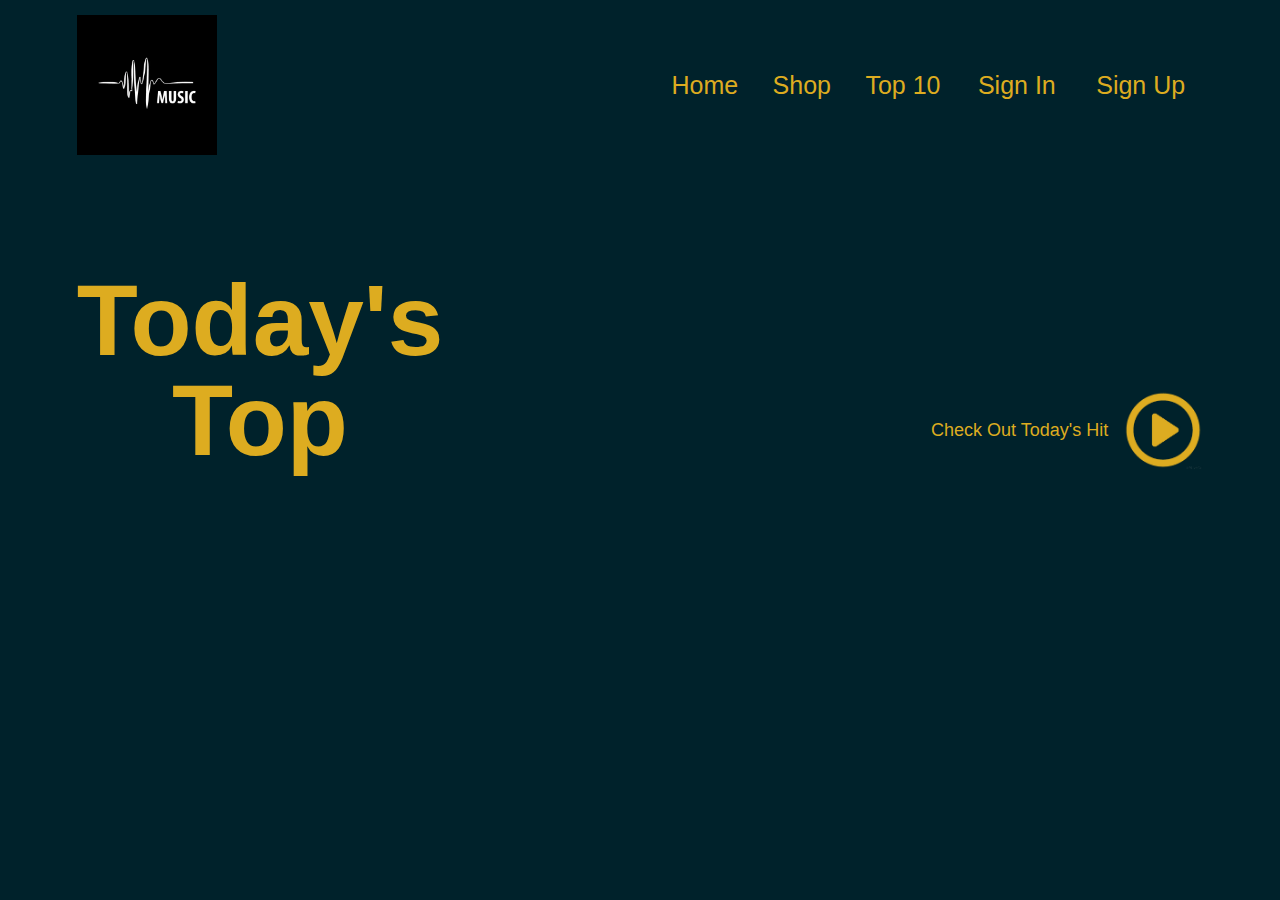
<file: index.html>
<htmL>
    <head>
        <title>Buy Listen Sing- BLS</title>
        <link rel="stylesheet" href="style.css">
    </head>
    <body style="background-color:	#00222b">
        <div class="container">
        <div class="nav">
            <div class="navbar">
                <img src="logo.webp" class="logo">
                <ul>
                    <li><a href="index.html">Home</a></li>
                    <li><a href="shop.html">Shop</a></li>
                    <li><a href="top10.html">Top 10</a></li>
                    <button class="guzior" onclick="document.getElementById('id01').style.display='block'" style="width:auto;">Sign In</button>
                    <button class="guzior" onclick="document.getElementById('id02').style.display='block'" style="width:auto;">Sign Up</button>
                </ul>
            </div>
            <div id="id02" class="modal1">
                <span onclick="document.getElementById('id02').style.display='none'" class="close1" title="Close Modal">&times;</span>
                <form class="modal1-content" action="/action_page.php">
                  <div class="container1">
                    <h1>Sign Up</h1>
                    <p>Please fill in this form to create an account.</p>
                    <hr>
                    <label for="email"><b>Email</b></label>
                    <input type="text" placeholder="Enter Email" name="email" required>
              
                    <label for="psw"><b>Password</b></label>
                    <input type="password" placeholder="Enter Password" name="psw" required>
              
                    <label for="psw-repeat"><b>Repeat Password</b></label>
                    <input type="password" placeholder="Repeat Password" name="psw-repeat" required>
                    
                    <label>
                      <input type="checkbox" checked="checked" name="remember" style="margin-bottom:15px"> Remember me
                    </label>
              
                    <p>By creating an account you agree to our <a href="#" style="color:dodgerblue">Terms & Privacy</a>.</p>
              
                    <div class="clearfix1">
                      <button type="button" onclick="document.getElementById('id01').style.display='none'" class="cancelbtn1">Cancel</button>
                      <button type="submit" class="signupbtn1">Sign Up</button>
                    </div>
                  </div>
                </form>
              </div>
              
              <script>
              var modal1 = document.getElementById('id01');
              
              window.onclick = function(event) {
                if (event.target == modal1) {
                  modal1.style.display = "none";
                }
              }
              </script>

              
            <div id="id01" class="modal">
              <form class="modal-content animate" action="/action_page.php" method="post">
                <div class="imgcontainer">
                  <span onclick="document.getElementById('id01').style.display='none'" class="close" title="Close Modal">&times;</span>
                </div>
                <div class="container2">
                  <label for="uname"><b>Username</b></label>
                  <input type="text" placeholder="Enter Username" name="uname" required>
            
                  <label for="psw"><b>Password</b></label>
                  <input type="password" placeholder="Enter Password" name="psw" required>
                    
                  <button class="loginButton" type="submit">Login</button>
                  <label>
                    <input type="checkbox" checked="checked" name="remember"> Remember me
                  </label>
                </div>
            
                <div class="container2" style="background-color:#f1f1f1">
                  <button class="loginButton" type="button" onclick="document.getElementById('id01').style.display='none'" class="cancelbtn">Cancel</button>
                  <span class="psw">Forgot <a href="#">password?</a></span>
                </div>
              </form>
            </div>
            <script>
            var modal = document.getElementById('id01');
            window.onclick = function(event) {
                if (event.target == modal) {
                    modal.style.display = "none";
                }
            }
            </script>
        <div class="content">
            <div class="left-col">
            <h1>Today's<br> Top</h1>
        </div>
            <div class="right-col">
                <P>Check Out Today's Hit</P>
                <img src="play.jpg" id="icon">
            </div>
        </div>
    </div>
    </div>
    <audio id="TopSong">
        <source src="song.mp3" type="audio/mp3">
    </audio>
    <script>
        var TopSong = document.getElementById("TopSong");
        var icon = document.getElementById("icon");
        icon.onclick = function(){
            if(TopSong.paused){
                TopSong.play();
                icon.src = "pause.png";
            }else{
                TopSong.pause();
                icon.src = "play.jpg";
            }
        }
    </script>
</body>
</htmL>
</file>
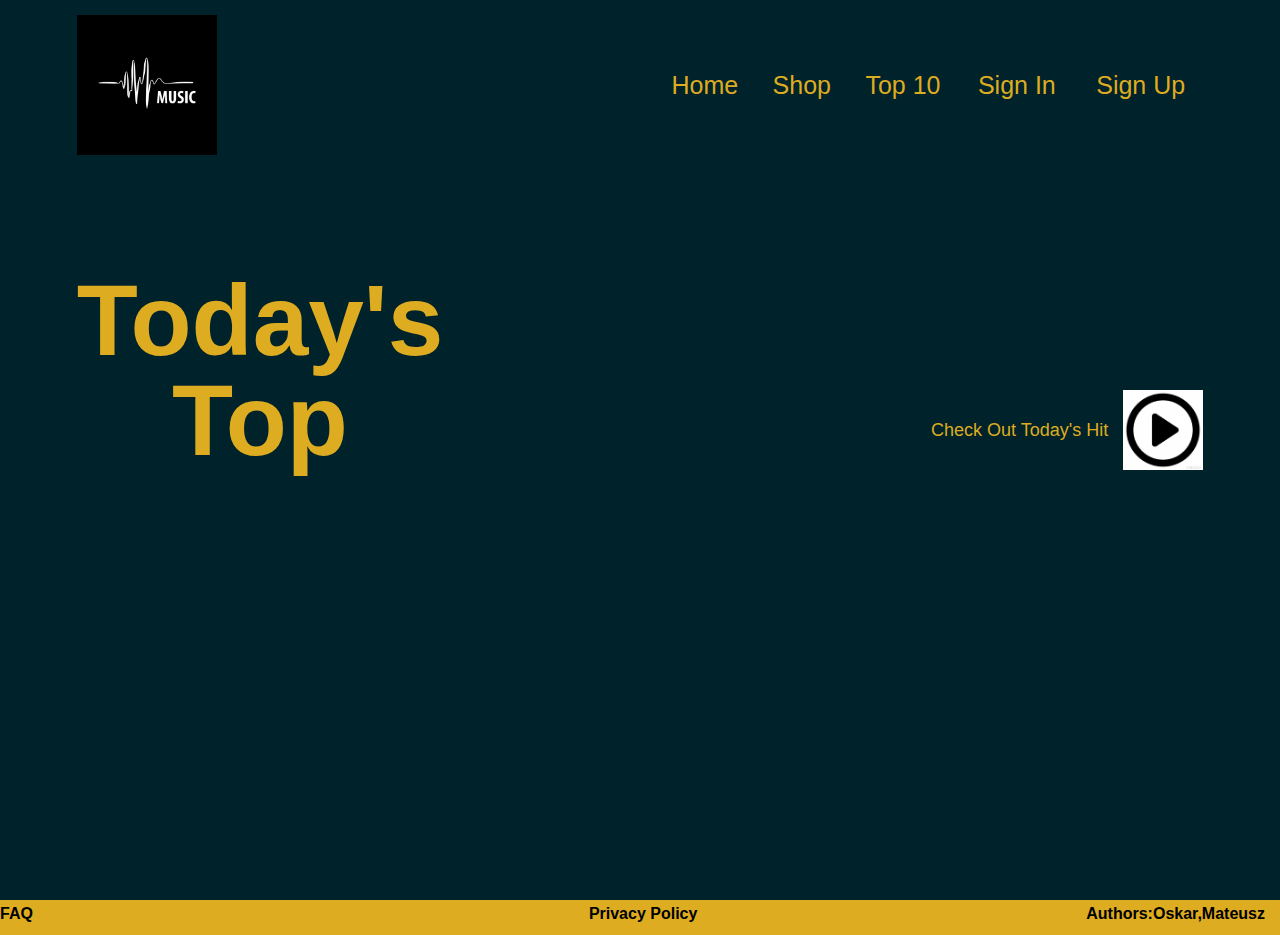
<file: projekt_koniec/index.html>
<htmL>
    <head>
        <title>Buy Listen Sing- BLS</title>
        <link rel="stylesheet" href="style.css">
    </head>
    <body style="background-color:	#00222b">
        <div class="container">
        <div class="nav">
            <div class="navbar">
                <img src="logo.webp" class="logo">
                <ul>
                    <li><a href="index.html">Home</a></li>
                    <li><a href="shop.html">Shop</a></li>
                    <li><a href="top10.html">Top 10</a></li>
                    <button class="guzior" onclick="document.getElementById('id01').style.display='block'" style="width:auto;">Sign In</button>
                    <button class="guzior" onclick="document.getElementById('id02').style.display='block'" style="width:auto;">Sign Up</button>
                </ul>
            </div>
            <div id="id02" class="modal1">
                <span onclick="document.getElementById('id02').style.display='none'" class="close1" title="Close Modal">&times;</span>
                <form class="modal1-content" action="/action_page.php">
                  <div class="container1">
                    <h1>Sign Up</h1>
                    <p>Please fill in this form to create an account.</p>
                    <hr>
                    <label for="email"><b>Email</b></label>
                    <input type="text" placeholder="Enter Email" name="email" required>
              
                    <label for="psw"><b>Password</b></label>
                    <input type="password" placeholder="Enter Password" name="psw" required>
              
                    <label for="psw-repeat"><b>Repeat Password</b></label>
                    <input type="password" placeholder="Repeat Password" name="psw-repeat" required>
                    
                    <label>
                      <input type="checkbox" checked="checked" name="remember" style="margin-bottom:15px"> Remember me
                    </label>
              
                    <p>By creating an account you agree to our <a href="#" style="color:dodgerblue">Terms & Privacy</a>.</p>
              
                    <div class="clearfix1">
                      <button type="button" onclick="document.getElementById('id01').style.display='none'" class="cancelbtn1">Cancel</button>
                      <button type="submit" class="signupbtn1">Sign Up</button>
                    </div>
                  </div>
                </form>
              </div>
              
              <script>
              var modal1 = document.getElementById('id01');
              
              window.onclick = function(event) {
                if (event.target == modal1) {
                  modal1.style.display = "none";
                }
              }
              </script>

              
            <div id="id01" class="modal">
              <form class="modal-content animate" action="/action_page.php" method="post">
                <div class="imgcontainer">
                  <span onclick="document.getElementById('id01').style.display='none'" class="close" title="Close Modal">&times;</span>
                </div>
                <div class="container2">
                  <label for="uname"><b>Username</b></label>
                  <input type="text" placeholder="Enter Username" name="uname" required>
            
                  <label for="psw"><b>Password</b></label>
                  <input type="password" placeholder="Enter Password" name="psw" required>
                    
                  <button class="loginButton" type="submit">Login</button>
                  <label>
                    <input type="checkbox" checked="checked" name="remember"> Remember me
                  </label>
                </div>
            
                <div class="container2" style="background-color:#f1f1f1">
                  <button class="loginButton" type="button" onclick="document.getElementById('id01').style.display='none'" class="cancelbtn">Cancel</button>
                  <span class="psw">Forgot <a href="#">password?</a></span>
                </div>
              </form>
            </div>
            <script>
            var modal = document.getElementById('id01');
            window.onclick = function(event) {
                if (event.target == modal) {
                    modal.style.display = "none";
                }
            }
            </script>
        <div class="content">
            <div class="left-col">
            <h1>Today's<br> Top</h1>
        </div>
            <div class="right-col">
                <P>Check Out Today's Hit</P>
                <img src="play.jpg" id="icon">
            </div>
        </div>
    </div>
    </div>
    <audio id="TopSong">
        <source src="song.mp3" type="audio/mp3">
    </audio>
    <script>
        var TopSong = document.getElementById("TopSong");
        var icon = document.getElementById("icon");
        icon.onclick = function(){
            if(TopSong.paused){
                TopSong.play();
                icon.src = "pause.png";
            }else{
                TopSong.pause();
                icon.src = "play.jpg";
            }
        }
    </script>
</body>
<footer>
  <div id="FAQ">
  <b>FAQ </b>
  </div>
  <div id="authors">
      <b>Authors:Oskar,Mateusz</b>
      </div>
      <div id="privacy">
          <b>Privacy Policy</b>
          </div>

</footer>
</htmL>
</file>
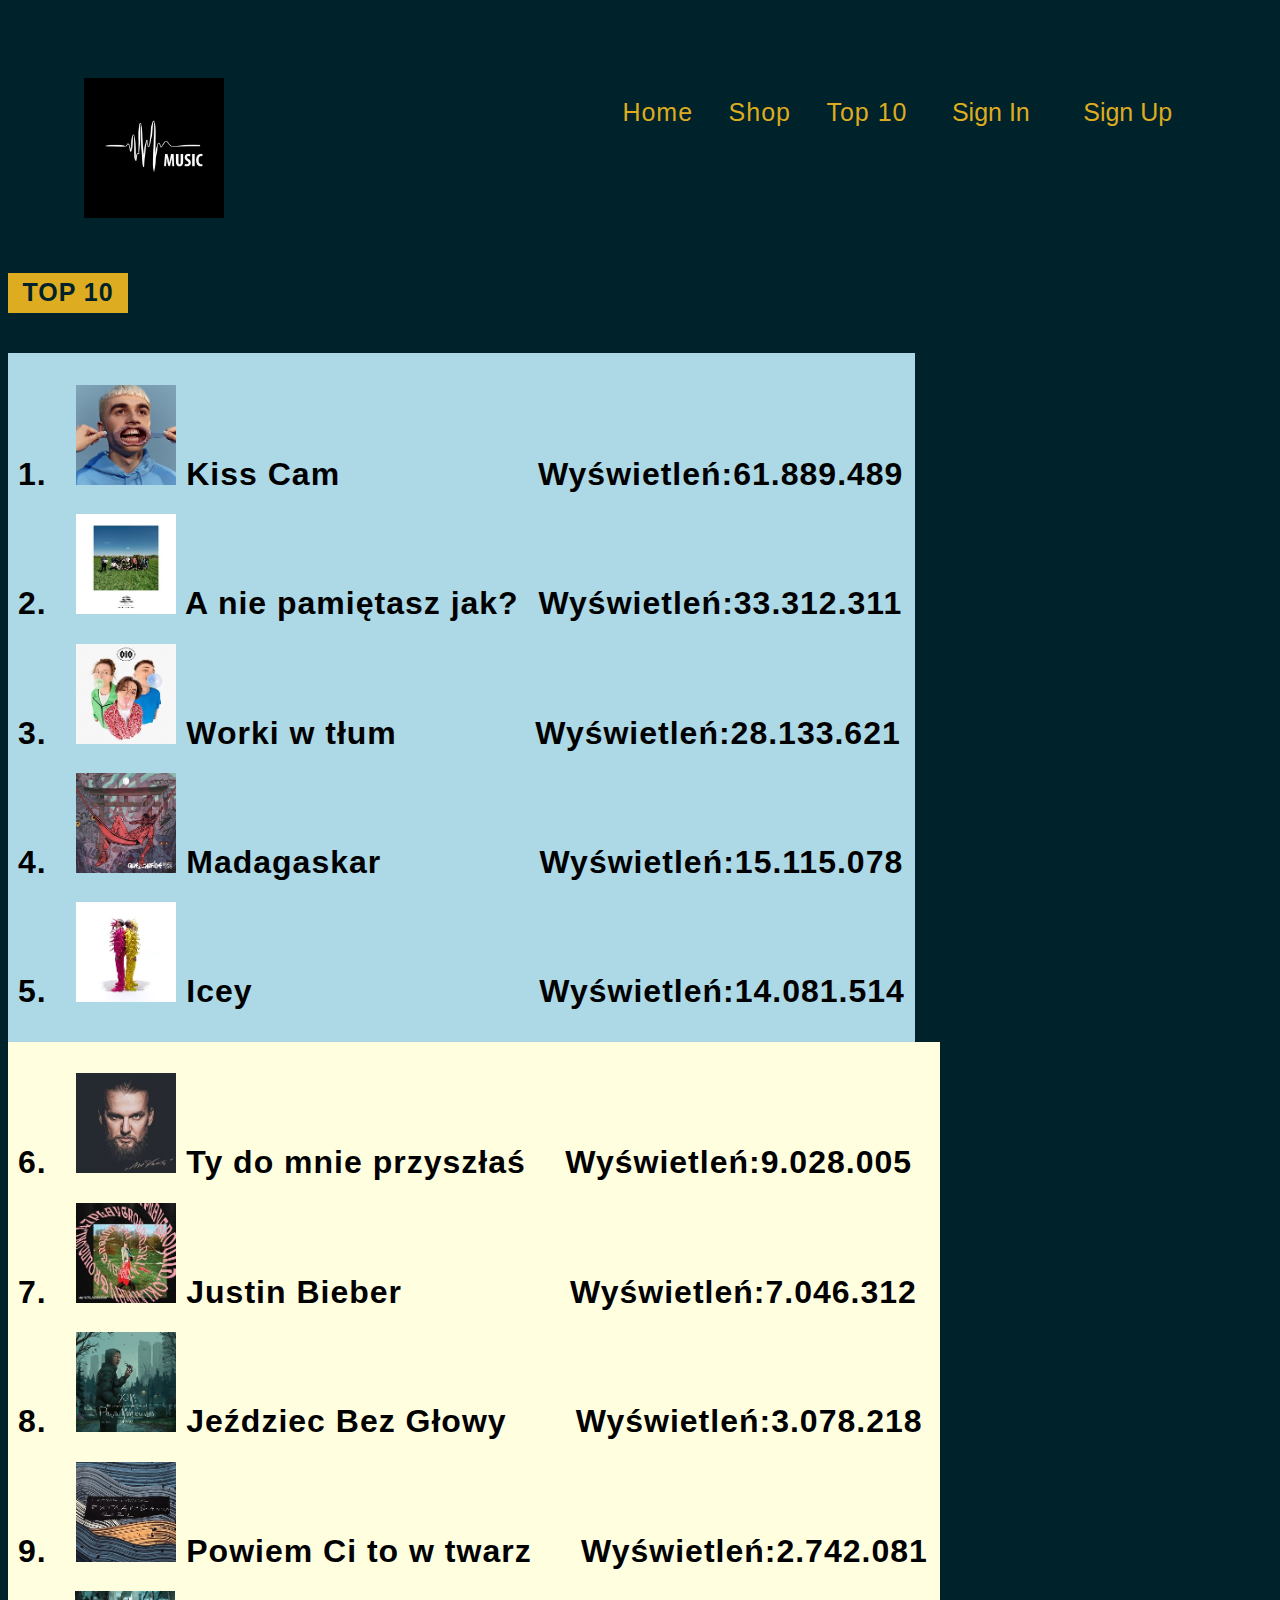
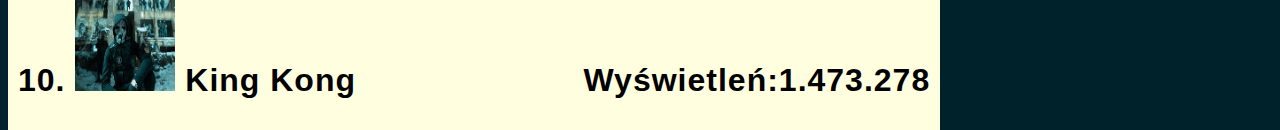
<file: top10.html>
<htmL>
    <head>
        <title>Buy Listen Sing- BLS</title>
        <link rel="stylesheet" href="top10.css">
    </head>
    <body style="background-color:	#00222b">
        <div class="container">
        <div class="nav">
            <div class="navbar">
                <img src="logo.webp" class="logo">
                <ul>
                    <li><a href="index.html">Home</a></li>
                    <li><a href="shop.html">Shop</a></li>
                    <li><a href="top10.html">Top 10</a></li>
                    <button class="guzior" onclick="document.getElementById('id01').style.display='block'" style="width:auto;">Sign In</button>
                    <button class="guzior" onclick="document.getElementById('id02').style.display='block'" style="width:auto;">Sign Up</button>
                </ul>
            </div>
            <div id="id02" class="modal1">
                <span onclick="document.getElementById('id02').style.display='none'" class="close1" title="Close Modal">&times;</span>
                <form class="modal1-content" action="/action_page.php">
                  <div class="container1">
                    <h1>Sign Up</h1>
                    <p>Please fill in this form to create an account.</p>
                    <hr>
                    <label for="email"><b>Email</b></label>
                    <input type="text" placeholder="Enter Email" name="email" required>
              
                    <label for="psw"><b>Password</b></label>
                    <input type="password" placeholder="Enter Password" name="psw" required>
              
                    <label for="psw-repeat"><b>Repeat Password</b></label>
                    <input type="password" placeholder="Repeat Password" name="psw-repeat" required>
                    
                    <label>
                      <input type="checkbox" checked="checked" name="remember" style="margin-bottom:15px"> Remember me
                    </label>
              
                    <p>By creating an account you agree to our <a href="#" style="color:dodgerblue">Terms & Privacy</a>.</p>
              
                    <div class="clearfix1">
                      <button type="button" onclick="document.getElementById('id01').style.display='none'" class="cancelbtn1">Cancel</button>
                      <button type="submit" class="signupbtn1">Sign Up</button>
                    </div>
                  </div>
                </form>
              </div>
              
              <script>
              var modal1 = document.getElementById('id01');
              
              window.onclick = function(event) {
                if (event.target == modal1) {
                  modal1.style.display = "none";
                }
              }
              </script>

              
            <div id="id01" class="modal">
              <form class="modal-content animate" action="/action_page.php" method="post">
                <div class="imgcontainer">
                  <span onclick="document.getElementById('id01').style.display='none'" class="close" title="Close Modal">&times;</span>
                </div>
                <div class="container2">
                  <label for="uname"><b>Username</b></label>
                  <input type="text" placeholder="Enter Username" name="uname" required>
            
                  <label for="psw"><b>Password</b></label>
                  <input type="password" placeholder="Enter Password" name="psw" required>
                    
                  <button class="loginButton" type="submit">Login</button>
                  <label>
                    <input type="checkbox" checked="checked" name="remember"> Remember me
                  </label>
                </div>
            
                <div class="container2" style="background-color:#f1f1f1">
                  <button class="loginButton" type="button" onclick="document.getElementById('id01').style.display='none'" class="cancelbtn">Cancel</button>
                  <span class="psw">Forgot <a href="#">password?</a></span>
                </div>
              </form>
            </div>
            <script>
            var modal = document.getElementById('id01');
            window.onclick = function(event) {
                if (event.target == modal) {
                    modal.style.display = "none";
                }
            }
            </script>
            <h2>TOP 10</h2>
            <div class="row">
                <div class="column" style="background-color: lightblue;">
                    <h1>1. &nbsp;&nbsp;<img src="okladka/plyta12.jpg" width="100" height="100"> Kiss Cam &nbsp;&nbsp;&nbsp;&nbsp;&nbsp;&nbsp;&nbsp;&nbsp;&nbsp;&nbsp;&nbsp;&nbsp;&nbsp;&nbsp;&nbsp;&nbsp;&nbsp;&nbsp;&nbsp;Wyświetleń:61.889.489 </h1>
                    <h1>2. &nbsp;&nbsp;<img src="okladka/plyta2.jpg" width="100" height="100"> A nie pamiętasz jak? &nbsp;Wyświetleń:33.312.311 </h1>
                    <h1>3. &nbsp;&nbsp;<img src="okladka/plyta11.jpg" width="100" height="100"> Worki w tłum &nbsp;&nbsp;&nbsp;&nbsp;&nbsp;&nbsp;&nbsp;&nbsp;&nbsp;&nbsp;&nbsp;&nbsp;&nbsp;Wyświetleń:28.133.621 </h1>
                    <h1>4. &nbsp;&nbsp;<img src="okladka/plyta8.jpg" width="100" height="100"> Madagaskar &nbsp;&nbsp;&nbsp;&nbsp;&nbsp;&nbsp;&nbsp;&nbsp;&nbsp;&nbsp;&nbsp;&nbsp;&nbsp;&nbsp;&nbsp;Wyświetleń:15.115.078 </h1>
                    <h1>5. &nbsp;&nbsp;<img src="okladka/plyta10.jpg" width="100" height="100"> Icey &nbsp;&nbsp;&nbsp;&nbsp;&nbsp;&nbsp;&nbsp;&nbsp;&nbsp;&nbsp;&nbsp;&nbsp;&nbsp;&nbsp;&nbsp;
                        &nbsp;&nbsp;&nbsp;&nbsp;&nbsp;&nbsp;&nbsp;&nbsp;&nbsp;&nbsp;&nbsp;&nbsp;Wyświetleń:14.081.514 </h1>
                </div>
                <div class="column" style="background-color:lightyellow;">
                    <h1>6. &nbsp;&nbsp;<img src="okladka/plyta7.jpg" width="100" height="100"> Ty do mnie przyszłaś &nbsp;&nbsp;&nbsp;Wyświetleń:9.028.005 </h1>
                    <h1>7. &nbsp;&nbsp;<img src="okladka/plyta1.jfif" width="100" height="100"> Justin Bieber &nbsp;&nbsp;&nbsp;&nbsp;&nbsp;&nbsp;&nbsp;&nbsp;&nbsp;&nbsp;&nbsp;&nbsp;&nbsp;&nbsp;&nbsp;&nbsp;Wyświetleń:7.046.312 </h1>
                    <h1>8. &nbsp;&nbsp;<img src="okladka/plyta6.jpg" width="100" height="100"> Jeździec Bez Głowy &nbsp;&nbsp;&nbsp;&nbsp;&nbsp;&nbsp;Wyświetleń:3.078.218 </h1>
                    <h1>9. &nbsp;&nbsp;<img src="okladka/plyta4.jpg" width="100" height="100"> Powiem Ci to w twarz &nbsp;&nbsp;&nbsp;&nbsp;Wyświetleń:2.742.081 </h1>
                    <h1>10. <img src="okladka/plyta3.jpg" width="100" height="100"> King Kong &nbsp;&nbsp;&nbsp;&nbsp;&nbsp;&nbsp;&nbsp;&nbsp;&nbsp;&nbsp;&nbsp;&nbsp;&nbsp;
                        &nbsp;&nbsp;&nbsp;&nbsp;&nbsp;&nbsp;&nbsp;&nbsp;Wyświetleń:1.473.278 </h1>
                </div>
            </div>
            <footer></footer>
        </div>
        </div>  
    </body>
    </htmL>
</file>
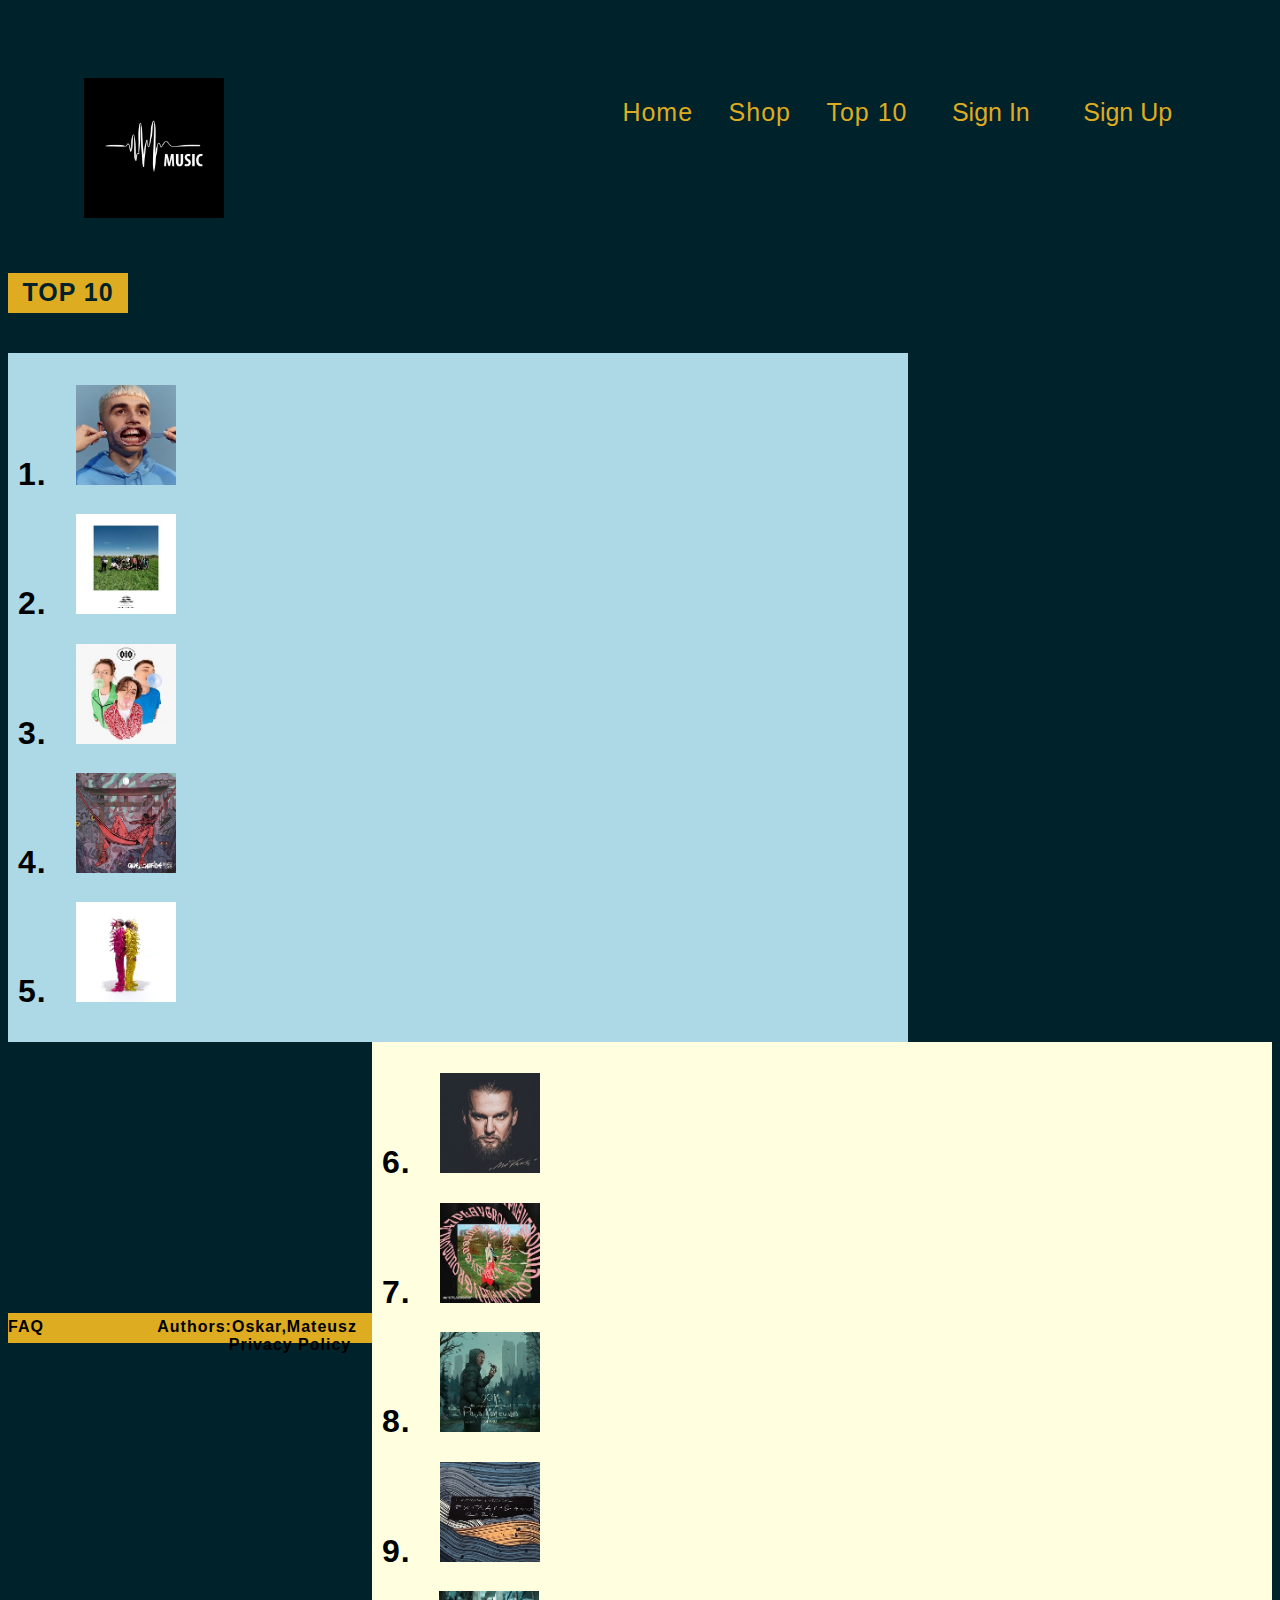
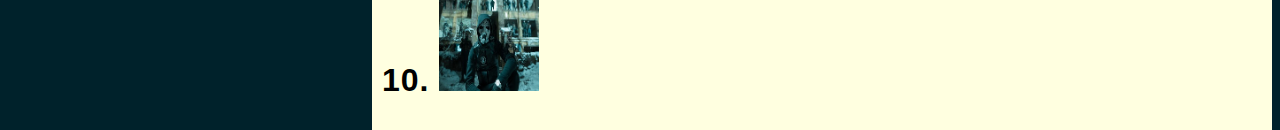
<file: projekt_koniec/top10.html>
<htmL>
    <head>
        <title>Buy Listen Sing- BLS</title>
        <link rel="stylesheet" href="top10.css">
    </head>
    <body style="background-color:	#00222b">
        <div class="container">
        <div class="nav">
            <div class="navbar">
                <img src="logo.webp" class="logo">
                <ul>
                    <li><a href="index.html">Home</a></li>
                    <li><a href="shop.html">Shop</a></li>
                    <li><a href="top10.html">Top 10</a></li>
                    <button class="guzior" onclick="document.getElementById('id01').style.display='block'" style="width:auto;">Sign In</button>
                    <button class="guzior" onclick="document.getElementById('id02').style.display='block'" style="width:auto;">Sign Up</button>
                </ul>
            </div>
            <div id="id02" class="modal1">
                <span onclick="document.getElementById('id02').style.display='none'" class="close1" title="Close Modal">&times;</span>
                <form class="modal1-content" action="/action_page.php">
                  <div class="container1">
                    <h1>Sign Up</h1>
                    <p>Please fill in this form to create an account.</p>
                    <hr>
                    <label for="email"><b>Email</b></label>
                    <input type="text" placeholder="Enter Email" name="email" required>
              
                    <label for="psw"><b>Password</b></label>
                    <input type="password" placeholder="Enter Password" name="psw" required>
              
                    <label for="psw-repeat"><b>Repeat Password</b></label>
                    <input type="password" placeholder="Repeat Password" name="psw-repeat" required>
                    
                    <label>
                      <input type="checkbox" checked="checked" name="remember" style="margin-bottom:15px"> Remember me
                    </label>
              
                    <p>By creating an account you agree to our <a href="#" style="color:dodgerblue">Terms & Privacy</a>.</p>
              
                    <div class="clearfix1">
                      <button type="button" onclick="document.getElementById('id01').style.display='none'" class="cancelbtn1">Cancel</button>
                      <button type="submit" class="signupbtn1">Sign Up</button>
                    </div>
                  </div>
                </form>
              </div>
              
              <script>
              var modal1 = document.getElementById('id01');
              
              window.onclick = function(event) {
                if (event.target == modal1) {
                  modal1.style.display = "none";
                }
              }
              </script>

              
            <div id="id01" class="modal">
              <form class="modal-content animate" action="/action_page.php" method="post">
                <div class="imgcontainer">
                  <span onclick="document.getElementById('id01').style.display='none'" class="close" title="Close Modal">&times;</span>
                </div>
                <div class="container2">
                  <label for="uname"><b>Username</b></label>
                  <input type="text" placeholder="Enter Username" name="uname" required>
            
                  <label for="psw"><b>Password</b></label>
                  <input type="password" placeholder="Enter Password" name="psw" required>
                    
                  <button class="loginButton" type="submit">Login</button>
                  <label>
                    <input type="checkbox" checked="checked" name="remember"> Remember me
                  </label>
                </div>
            
                <div class="container2" style="background-color:#f1f1f1">
                  <button class="loginButton" type="button" onclick="document.getElementById('id01').style.display='none'" class="cancelbtn">Cancel</button>
                  <span class="psw">Forgot <a href="#">password?</a></span>
                </div>
              </form>
            </div>
            <script>
            var modal = document.getElementById('id01');
            window.onclick = function(event) {
                if (event.target == modal) {
                    modal.style.display = "none";
                }
            }
            </script>
            <h2>TOP 10</h2>

            <div class="row">
                <div class="column" style="background-color: lightblue;">
                    
                    <h1>1. &nbsp;&nbsp;<img src="okladka/plyta12.jpg" width="100" height="100"> <div id="wyswietl1"> </div> </h1>
                    <h1>2. &nbsp;&nbsp;<img src="okladka/plyta2.jpg" width="100" height="100"> <div id="wyswietl"> </div></h1>
                    <h1>3. &nbsp;&nbsp;<img src="okladka/plyta11.jpg" width="100" height="100">  <div id="wyswietl3"> </div></h1>
                    <h1>4. &nbsp;&nbsp;<img src="okladka/plyta8.jpg" width="100" height="100">  <div id="wyswietl4"> </div> </h1>
                    <h1>5. &nbsp;&nbsp;<img src="okladka/plyta10.jpg" width="100" height="100"> <div id="wyswietl5"> </div> </h1>
                     
                </div>
                <div class="column1" style="background-color:lightyellow;">
                    
                    <h1>6. &nbsp;&nbsp;<img src="okladka/plyta7.jpg" width="100" height="100"> <div id="wyswietl6"> </div> </h1>
                    <h1>7. &nbsp;&nbsp;<img src="okladka/plyta1.jfif" width="100" height="100"> <div id="wyswietl7"> </div> </h1>
                    <h1>8. &nbsp;&nbsp;<img src="okladka/plyta6.jpg" width="100" height="100"> <div id="wyswietl8"> </div> </h1>
                    <h1>9. &nbsp;&nbsp;<img src="okladka/plyta4.jpg" width="100" height="100">  <div id="wyswietl9"> </div> </h1>
                    <h1>10. <img src="okladka/plyta3.jpg" width="100" height="100">  <div id="wyswietl10"> </div> </h1>

                </div>
            </div>
            
            <script>
                var wyswietl = 28204060;
                window.setInterval(
                function () {
                    wyswietl = wyswietl + 31;
                    document.getElementById("wyswietl").innerHTML = "Hotel Mafija &nbsp;&nbsp;&nbsp;&nbsp;&nbsp;&nbsp;&nbsp;&nbsp;&nbsp;&nbsp;&nbsp;&nbsp;&nbsp;&nbsp;&nbsp;&nbsp;&nbsp;&nbsp;&nbsp;&nbsp;&nbsp;&nbsp;&nbsp;&nbsp;&nbsp;&nbsp;&nbsp;&nbsp;&nbsp; Wyświetlenia:" + wyswietl ;
           
                }, 1000);
           </script>

        <script>
            var wyswietl1 = 33055601;
            window.setInterval(
            function () {
                wyswietl1 = wyswietl1 + 11;
                document.getElementById("wyswietl1").innerHTML = "Kiss Cam? &nbsp;&nbsp;&nbsp;&nbsp;&nbsp;&nbsp;&nbsp;&nbsp;&nbsp;&nbsp;&nbsp;&nbsp;&nbsp;&nbsp;&nbsp;&nbsp;&nbsp;&nbsp;&nbsp;&nbsp;&nbsp;&nbsp;&nbsp;&nbsp;&nbsp;&nbsp;&nbsp;&nbsp;&nbsp;&nbsp;&nbsp; Wyświetlenia:" + wyswietl1 ;

            }, 1000);
        </script>
             <script>
                var wyswietl3 = 25055601;
                window.setInterval(
                function () {
                    wyswietl3 = wyswietl3 + 11;
                    document.getElementById("wyswietl3").innerHTML = "Worki w tłum &nbsp;&nbsp;&nbsp;&nbsp;&nbsp;&nbsp;&nbsp;&nbsp;&nbsp;&nbsp;&nbsp;&nbsp;&nbsp;&nbsp;&nbsp;&nbsp;&nbsp;&nbsp;&nbsp;&nbsp;&nbsp;&nbsp;&nbsp;&nbsp;&nbsp;&nbsp;&nbsp; Wyświetlenia:" + wyswietl3 ;
    
                }, 1000);
            </script>

             <script>
                var wyswietl4 = 20055621;
                window.setInterval(
                function () {
                    wyswietl4 = wyswietl4 + 20;
                    document.getElementById("wyswietl4").innerHTML = "Madagaskar &nbsp;&nbsp;&nbsp;&nbsp;&nbsp;&nbsp;&nbsp;&nbsp;&nbsp;&nbsp;&nbsp;&nbsp;&nbsp;&nbsp;&nbsp;&nbsp;&nbsp;&nbsp;&nbsp;&nbsp;&nbsp;&nbsp;&nbsp;&nbsp;&nbsp;&nbsp;&nbsp;&nbsp;&nbsp; Wyświetlenia:" + wyswietl4 ;

                }, 1000);
            </script>

            <script>
                var wyswietl5 = 14055811;
                window.setInterval(
                function () {
                    wyswietl5 = wyswietl5 + 11;
                    document.getElementById("wyswietl5").innerHTML = "Icey &nbsp;&nbsp;&nbsp;&nbsp;&nbsp;&nbsp;&nbsp;&nbsp;&nbsp;&nbsp;&nbsp;&nbsp;&nbsp;&nbsp;&nbsp;&nbsp;&nbsp;&nbsp;&nbsp;&nbsp;&nbsp;&nbsp;&nbsp;&nbsp;&nbsp;&nbsp;&nbsp;&nbsp;&nbsp;&nbsp;&nbsp;&nbsp;&nbsp;&nbsp;&nbsp;&nbsp;&nbsp;&nbsp;&nbsp;&nbsp;&nbsp;&nbsp; Wyświetlenia:" + wyswietl5 ;

                }, 1000);
            </script>

            <script>
                var wyswietl6 = 9055211;
                window.setInterval(
                function () {
                    wyswietl6 = wyswietl6 + 18;
                    document.getElementById("wyswietl6").innerHTML = "Ty do mnie przyszłaś &nbsp;&nbsp;&nbsp;&nbsp;&nbsp;&nbsp;&nbsp;&nbsp;&nbsp;&nbsp;&nbsp;&nbsp;&nbsp;&nbsp;&nbsp;&nbsp; Wyświetlenia:" + wyswietl6 ;

                }, 1000);
            </script>

            <script>
                var wyswietl7 = 7157231;
                window.setInterval(
                function () {
                    wyswietl7 = wyswietl7 + 30;
                    document.getElementById("wyswietl7").innerHTML = "Justin Bieber &nbsp;&nbsp;&nbsp;&nbsp;&nbsp;&nbsp;&nbsp;&nbsp;&nbsp;&nbsp;&nbsp;&nbsp;&nbsp;&nbsp;&nbsp;&nbsp;&nbsp;&nbsp;&nbsp;&nbsp;&nbsp;&nbsp;&nbsp;&nbsp;&nbsp;&nbsp;&nbsp;&nbsp;&nbsp; Wyświetlenia:" + wyswietl7 ;

                }, 1000);
            </script>

            <script>
                var wyswietl8 = 3078291;
                window.setInterval(
                function () {
                    wyswietl8 = wyswietl8 + 48;
                    document.getElementById("wyswietl8").innerHTML = "Jeździec Bez Głowy &nbsp;&nbsp;&nbsp;&nbsp;&nbsp;&nbsp;&nbsp;&nbsp;&nbsp;&nbsp;&nbsp;&nbsp;&nbsp;&nbsp;&nbsp;&nbsp;&nbsp;&nbsp; Wyświetlenia:" + wyswietl8 ;

                }, 1000);
            </script>

            <script>
                var wyswietl9 = 2742211;
                window.setInterval(
                function () {
                    wyswietl9 = wyswietl9 + 18;
                    document.getElementById("wyswietl9").innerHTML = "Powiem Ci to w twarz &nbsp;&nbsp;&nbsp;&nbsp;&nbsp;&nbsp;&nbsp;&nbsp;&nbsp;&nbsp;&nbsp;&nbsp;&nbsp;&nbsp;&nbsp;&nbsp; Wyświetlenia:" + wyswietl9 ;

                }, 1000);
            </script>

            <script>
                var wyswietl10 = 1455211;
                window.setInterval(
                function () {
                    wyswietl10 = wyswietl10 + 98;
                    document.getElementById("wyswietl10").innerHTML = "Kabe King Kong &nbsp;&nbsp;&nbsp;&nbsp;&nbsp;&nbsp;&nbsp;&nbsp;&nbsp;&nbsp;&nbsp;&nbsp;&nbsp;&nbsp;&nbsp;&nbsp;&nbsp;&nbsp;&nbsp;&nbsp;&nbsp;&nbsp;&nbsp;&nbsp; Wyświetlenia:" + wyswietl10 ;

                }, 1000);
            </script>

           
            

    
    </body>
    <footer>
        <div id="FAQ">
        <b>FAQ </b>
        </div>
        <div id="authors">
            <b>Authors:Oskar,Mateusz</b>
            </div>
            <div id="privacy">
                <b>Privacy Policy</b>
                </div>

    </footer>
    </htmL>
</file>
<file: style.css>
*{
    margin: 0;
    padding: 0;
    font-family: sans-serif;
}
.container{
    height: 100%;
    width: 100%;
    background-size: cover;
    background-position: center;
    position: relative;
}
.navbar{
    width: 88%;
    margin: auto;
    padding: 15px 0;
    display: flex;
    align-items: center;
    justify-content: space-between;
}
.logo{
    width: 140px;
    cursor: pointer;
}
.navbar ul li{
    list-style: none;
    display: inline-block;
    margin: 0 15px;
}
.navbar ul li a{
    text-decoration: none;
    color: #DDAC20;
    font-size: 25px;
}
.content{
    width: 100%;
    position: absolute;
    top: 30%;

}
.left-col{
    margin-left: 6%;

}
.left-col h1{
    font-size: 100px;
    color: #DDAC20;
    line-height: 100px;
    float: left;
    text-align: center;

}
.right-col{
    float: right;
    margin-right: 6%;
    margin-top: 120px;
    display: flex;
    align-items: center;
}
.right-col p{
    font-size: 18px;
    color: #DDAC20;
    font-weight: 400;
    margin-right: 15px;
}
#icon{
    width: 80px;
    cursor: pointer;
}
.guzior{
    text-decoration: none;
    color: #DDAC20;
    font-size: 25px;
    list-style: none;
    display: inline-block;
    margin: 0 15px;
    background-color: #00222b;
    border: #00222b solid;
}
input[type=text], input[type=password] {
    width: 100%;
    padding: 12px 20px;
    margin: 8px 0;
    display: inline-block;
    border: 1px solid #ccc;
    box-sizing: border-box;
  }
  
  .loginButton {
    background-color: #DDAC20;
    color: white;
    padding: 14px 20px;
    margin: 8px 0;
    border: none;
    cursor: pointer;
    width: 100%;
  }
  
  .loginButton:hover {
    opacity: 0.8;
  }
  .cancelbtn {
    width: auto;
    padding: 10px 18px;
    background-color: #f44336;
  }

  .imgcontainer {
    text-align: center;
    margin: 24px 0 12px 0;
    position: relative;
  }
  
  img.avatar {
    width: 40%;
    border-radius: 50%;
  }
  
  .container2 {
    padding: 16px;
  }
  
  span.psw {
    float: right;
    padding-top: 16px;
  }
  
  .modal {
    display: none;
    position: fixed;
    z-index: 1;
    left: 0;
    top: 0;
    width: 100%;
    height: 100%; 
    overflow: auto;
    background-color: rgb(0,0,0);
    background-color: rgba(0,0,0,0.4);
    padding-top: 60px;
  }
  
  .modal-content {
    background-color: #fefefe;
    margin: 5% auto 15% auto; 
    border: 1px solid #888;
    width: 80%; 
  }
  

  .close {
    position: absolute;
    right: 25px;
    top: 0;
    color: #000;
    font-size: 35px;
    font-weight: bold;
  }
  
  .close:hover,
  .close:focus {
    color: red;
    cursor: pointer;
  }
  

  .animate {
    -webkit-animation: animatezoom 0.6s;
    animation: animatezoom 0.6s
  }
  
  @-webkit-keyframes animatezoom {
    from {-webkit-transform: scale(0)} 
    to {-webkit-transform: scale(1)}
  }
    
  @keyframes animatezoom {
    from {transform: scale(0)} 
    to {transform: scale(1)}
  }
  @media screen and (max-width: 300px) {
    span.psw {
       display: block;
       float: none;
    }
    .cancelbtn {
       width: 100%;
    }
  }
  input[type=text]:focus, input[type=password]:focus {
    background-color: #ddd;
    outline: none;
  }
  .cancelbtn1 {
    padding: 14px 20px;
    background-color: #f44336;
  }
  
  .cancelbtn1, .signupbtn1 {
    float: left;
    width: 50%;
  }
  .container1 {
    padding: 16px;
  }
  
  .modal1 {
    display: none;
    position: fixed;
    z-index: 1;
    left: 0;
    top: 0;
    width: 100%;
    height: 100%; 
    overflow: auto; 
    background-color: #474e5d;
    padding-top: 50px;
  }
  
  .modal1-content {
    background-color: #fefefe;
    margin: 5% auto 15% auto; 
    border: 1px solid #888;
    width: 80%;
  }
  
  hr {
    border: 1px solid #f1f1f1;
    margin-bottom: 25px;
  }
   
  .close1 {
    position: absolute;
    right: 35px;
    top: 15px;
    font-size: 40px;
    font-weight: bold;
    color: #f1f1f1;
  }
  
  .close1:hover,
  .close1:focus {
    color: #f44336;
    cursor: pointer;
  }
  
  .clearfix1::after {
    content: "";
    clear: both;
    display: table;
  }
  
  @media screen and (max-width: 300px) {
    .cancelbtn1, .signupbtn1 {
       width: 100%;
    }
  }
</file>
<file: projekt_koniec/style.css>
*{
    margin: 0;
    padding: 0;
    font-family: sans-serif;
}
.container{
    height: 100%;
    width: 100%;
    background-size: cover;
    background-position: center;
    position: relative;
}
.navbar{
    width: 88%;
    margin: auto;
    padding: 15px 0;
    display: flex;
    align-items: center;
    justify-content: space-between;
}
.logo{
    width: 140px;
    cursor: pointer;
}
.navbar ul li{
    list-style: none;
    display: inline-block;
    margin: 0 15px;
}
.navbar ul li a{
    text-decoration: none;
    color: #DDAC20;
    font-size: 25px;
}
.content{
    width: 100%;
    position: absolute;
    top: 30%;

}
.left-col{
    margin-left: 6%;

}
.left-col h1{
    font-size: 100px;
    color: #DDAC20;
    line-height: 100px;
    float: left;
    text-align: center;

}
.right-col{
    float: right;
    margin-right: 6%;
    margin-top: 120px;
    display: flex;
    align-items: center;
}
.right-col p{
    font-size: 18px;
    color: #DDAC20;
    font-weight: 400;
    margin-right: 15px;
}
#icon{
    width: 80px;
    cursor: pointer;
}
.guzior{
    text-decoration: none;
    color: #DDAC20;
    font-size: 25px;
    list-style: none;
    display: inline-block;
    margin: 0 15px;
    background-color: #00222b;
    border: #00222b solid;
}
input[type=text], input[type=password] {
    width: 100%;
    padding: 12px 20px;
    margin: 8px 0;
    display: inline-block;
    border: 1px solid #ccc;
    box-sizing: border-box;
  }
  
  .loginButton {
    background-color: #DDAC20;
    color: white;
    padding: 14px 20px;
    margin: 8px 0;
    border: none;
    cursor: pointer;
    width: 100%;
  }
  
  .loginButton:hover {
    opacity: 0.8;
  }
  .cancelbtn {
    width: auto;
    padding: 10px 18px;
    background-color: #f44336;
  }

  .imgcontainer {
    text-align: center;
    margin: 24px 0 12px 0;
    position: relative;
  }
  
  img.avatar {
    width: 40%;
    border-radius: 50%;
  }
  
  .container2 {
    padding: 16px;
  }
  
  span.psw {
    float: right;
    padding-top: 16px;
  }
  
  .modal {
    display: none;
    position: fixed;
    z-index: 1;
    left: 0;
    top: 0;
    width: 100%;
    height: 100%; 
    overflow: auto;
    background-color: rgb(0,0,0);
    background-color: rgba(0,0,0,0.4);
    padding-top: 60px;
  }
  
  .modal-content {
    background-color: #fefefe;
    margin: 5% auto 15% auto; 
    border: 1px solid #888;
    width: 80%; 
  }
  

  .close {
    position: absolute;
    right: 25px;
    top: 0;
    color: #000;
    font-size: 35px;
    font-weight: bold;
  }
  
  .close:hover,
  .close:focus {
    color: red;
    cursor: pointer;
  }
  

  .animate {
    -webkit-animation: animatezoom 0.6s;
    animation: animatezoom 0.6s
  }
  
  @-webkit-keyframes animatezoom {
    from {-webkit-transform: scale(0)} 
    to {-webkit-transform: scale(1)}
  }
    
  @keyframes animatezoom {
    from {transform: scale(0)} 
    to {transform: scale(1)}
  }
  @media screen and (max-width: 300px) {
    span.psw {
       display: block;
       float: none;
    }
    .cancelbtn {
       width: 100%;
    }
  }
  input[type=text]:focus, input[type=password]:focus {
    background-color: #ddd;
    outline: none;
  }
  .cancelbtn1 {
    padding: 14px 20px;
    background-color: #f44336;
  }
  
  .cancelbtn1, .signupbtn1 {
    float: left;
    width: 50%;
  }
  .container1 {
    padding: 16px;
  }
  
  .modal1 {
    display: none;
    position: fixed;
    z-index: 1;
    left: 0;
    top: 0;
    width: 100%;
    height: 100%; 
    overflow: auto; 
    background-color: #474e5d;
    padding-top: 50px;
  }
  
  .modal1-content {
    background-color: #fefefe;
    margin: 5% auto 15% auto; 
    border: 1px solid #888;
    width: 80%;
  }
  
  hr {
    border: 1px solid #f1f1f1;
    margin-bottom: 25px;
  }
   
  .close1 {
    position: absolute;
    right: 35px;
    top: 15px;
    font-size: 40px;
    font-weight: bold;
    color: #f1f1f1;
  }
  
  .close1:hover,
  .close1:focus {
    color: #f44336;
    cursor: pointer;
  }
  
  .clearfix1::after {
    content: "";
    clear: both;
    display: table;
  }
  
  @media screen and (max-width: 300px) {
    .cancelbtn1, .signupbtn1 {
       width: 100%;
    }
  }
  footer {
    background-color: #DDAC20;
    color: black;
    
    height: 30px;
    padding-top: 5px;
}
#FAQ{
    float: left;
}
#authors {
    float: right;
    padding-right: 15px;
}
#privacy{
    text-align: center;
    padding-left: 200px;
}
</file>
<file: top10.css>
* {
    box-sizing: border-box;
}
.nav{
    height: 100%;
    width: 100%;
   
    background-size: cover;
    background-position: center;
    position: relative;
}
.navbar{
    width: 88%;
    margin: auto;
    padding: 15px 0;
    display: flex;
    justify-content: space-between;
}
.logo{
    width: 140px;
    cursor: pointer;
}
.navbar ul li{
    list-style: none;
    display: inline-block;
    margin: 0 15px;
}
.navbar ul li a{
    text-decoration: none;
    color: #DDAC20;
    font-size: 25px;
}
.content {
    display:flex;
    justify-content: center;
    margin-top: 50px;
    

}
.container {
    width: 100%;
    margin-top: 5%;
    font-family: sans-serif;
    letter-spacing: 1px;
    text-align: center;
    
}
.container h2 {
    background: #DDAC20;
    color: #00222b;
    width: 120px;
    font-size: 25px;
    padding: 5px;
    height: 40px;
    margin-bottom: 40px;
    margin-top: 40px;
    

}
.product-bottom {
    color: #DDAC20;
    
}
.przycisk{    
    border: 2px solid #DDAC20; 
    color: #DDAC20;     
    background: #00222b;     
    padding: 10px 20px;     
    font-size: 20px;     
    cursor: pointer;     
    
}
.column {
    float: left; 
    padding: 10px;
    height: fit-content;
    text-align: left;
    
}
.row ::after {
    content: "";
    display: table;
    clear: both;
}
.guzior{
    text-decoration: none;
    color: #DDAC20;
    font-size: 25px;
    list-style: none;
    display: inline-block;
    margin: 0 15px;
    background-color: #00222b;
    border: #00222b solid;
}
input[type=text], input[type=password] {
    width: 100%;
    padding: 12px 20px;
    margin: 8px 0;
    display: inline-block;
    border: 1px solid #ccc;
    box-sizing: border-box;
  }
  
  .loginButton {
    background-color: #DDAC20;
    color: white;
    padding: 14px 20px;
    margin: 8px 0;
    border: none;
    cursor: pointer;
    width: 100%;
  }
  
  .loginButton:hover {
    opacity: 0.8;
  }
  .cancelbtn {
    width: auto;
    padding: 10px 18px;
    background-color: #f44336;
  }

  .imgcontainer {
    text-align: center;
    margin: 24px 0 12px 0;
    position: relative;
  }
  
  img.avatar {
    width: 40%;
    border-radius: 50%;
  }
  
  .container2 {
    padding: 16px;
  }
  
  span.psw {
    float: right;
    padding-top: 16px;
  }
  
  .modal {
    display: none;
    position: fixed;
    z-index: 1;
    left: 0;
    top: 0;
    width: 100%;
    height: 100%; 
    overflow: auto;
    background-color: rgb(0,0,0);
    background-color: rgba(0,0,0,0.4);
    padding-top: 60px;
  }
  
  .modal-content {
    background-color: #fefefe;
    margin: 5% auto 15% auto; 
    border: 1px solid #888;
    width: 80%; 
  }
  

  .close {
    position: absolute;
    right: 25px;
    top: 0;
    color: #000;
    font-size: 35px;
    font-weight: bold;
  }
  
  .close:hover,
  .close:focus {
    color: red;
    cursor: pointer;
  }
  

  .animate {
    -webkit-animation: animatezoom 0.6s;
    animation: animatezoom 0.6s
  }
  
  @-webkit-keyframes animatezoom {
    from {-webkit-transform: scale(0)} 
    to {-webkit-transform: scale(1)}
  }
    
  @keyframes animatezoom {
    from {transform: scale(0)} 
    to {transform: scale(1)}
  }
  @media screen and (max-width: 300px) {
    span.psw {
       display: block;
       float: none;
    }
    .cancelbtn {
       width: 100%;
    }
  }
  input[type=text]:focus, input[type=password]:focus {
    background-color: #ddd;
    outline: none;
  }
  .cancelbtn1 {
    padding: 14px 20px;
    background-color: #f44336;
  }
  
  .cancelbtn1, .signupbtn1 {
    float: left;
    width: 50%;
  }
  .container1 {
    padding: 16px;
  }
  
  .modal1 {
    display: none;
    position: fixed;
    z-index: 1;
    left: 0;
    top: 0;
    width: 100%;
    height: 100%; 
    overflow: auto; 
    background-color: #474e5d;
    padding-top: 50px;
  }
  
  .modal1-content {
    background-color: #fefefe;
    margin: 5% auto 15% auto; 
    border: 1px solid #888;
    width: 80%;
  }
  
  hr {
    border: 1px solid #f1f1f1;
    margin-bottom: 25px;
  }
   
  .close1 {
    position: absolute;
    right: 35px;
    top: 15px;
    font-size: 40px;
    font-weight: bold;
    color: #f1f1f1;
  }
  
  .close1:hover,
  .close1:focus {
    color: #f44336;
    cursor: pointer;
  }
  
  .clearfix1::after {
    content: "";
    clear: both;
    display: table;
  }
  
  @media screen and (max-width: 300px) {
    .cancelbtn1, .signupbtn1 {
       width: 100%;
    }
  }
</file>
<file: projekt_koniec/top10.css>
* {
    box-sizing: border-box;
}
.nav{
    height: 100%;
    width: 100%;
   
    background-size: cover;
    background-position: center;
    position: relative;
}
.navbar{
    width: 88%;
    margin: auto;
    padding: 15px 0;
    display: flex;
    justify-content: space-between;
}
.logo{
    width: 140px;
    cursor: pointer;
}
.navbar ul li{
    list-style: none;
    display: inline-block;
    margin: 0 15px;
}
.navbar ul li a{
    text-decoration: none;
    color: #DDAC20;
    font-size: 25px;
}
.content {
    display:flex;
    justify-content: center;
    margin-top: 50px;
    

}
.container {
    width: 100%;
    margin-top: 5%;
    font-family: sans-serif;
    letter-spacing: 1px;
    text-align: center;
    
}
.container h2 {
    background: #DDAC20;
    color: #00222b;
    width: 120px;
    font-size: 25px;
    padding: 5px;
    height: 40px;
    margin-bottom: 40px;
    margin-top: 40px;
    

}
.product-bottom {
    color: #DDAC20;
    
}
.przycisk{    
    border: 2px solid #DDAC20; 
    color: #DDAC20;     
    background: #00222b;     
    padding: 10px 20px;     
    font-size: 20px;     
    cursor: pointer;     
    
}
.column {
    float: left; 
    padding: 10px;
    height: fit-content;
    text-align: left;
    width: 900px;
    
}
.column1 {
  float: right; 
  padding: 10px;
  height: fit-content;
  text-align: left;
  width: 900px;
  
}
.row ::after {
    content: "";
    display: table;
    clear: both;
}
.guzior{
    text-decoration: none;
    color: #DDAC20;
    font-size: 25px;
    list-style: none;
    display: inline-block;
    margin: 0 15px;
    background-color: #00222b;
    border: #00222b solid;
}
input[type=text], input[type=password] {
    width: 100%;
    padding: 12px 20px;
    margin: 8px 0;
    display: inline-block;
    border: 1px solid #ccc;
    box-sizing: border-box;
  }
  
  .loginButton {
    background-color: #DDAC20;
    color: white;
    padding: 14px 20px;
    margin: 8px 0;
    border: none;
    cursor: pointer;
    width: 100%;
  }
  
  .loginButton:hover {
    opacity: 0.8;
  }
  .cancelbtn {
    width: auto;
    padding: 10px 18px;
    background-color: #f44336;
  }

  .imgcontainer {
    text-align: center;
    margin: 24px 0 12px 0;
    position: relative;
  }
  
  img.avatar {
    width: 40%;
    border-radius: 50%;
  }
  
  .container2 {
    padding: 16px;
  }
  
  span.psw {
    float: right;
    padding-top: 16px;
  }
  
  .modal {
    display: none;
    position: fixed;
    z-index: 1;
    left: 0;
    top: 0;
    width: 100%;
    height: 100%; 
    overflow: auto;
    background-color: rgb(0,0,0);
    background-color: rgba(0,0,0,0.4);
    padding-top: 60px;
  }
  
  .modal-content {
    background-color: #fefefe;
    margin: 5% auto 15% auto; 
    border: 1px solid #888;
    width: 80%; 
  }
  

  .close {
    position: absolute;
    right: 25px;
    top: 0;
    color: #000;
    font-size: 35px;
    font-weight: bold;
  }
  
  .close:hover,
  .close:focus {
    color: red;
    cursor: pointer;
  }
  

  .animate {
    -webkit-animation: animatezoom 0.6s;
    animation: animatezoom 0.6s
  }
  
  @-webkit-keyframes animatezoom {
    from {-webkit-transform: scale(0)} 
    to {-webkit-transform: scale(1)}
  }
    
  @keyframes animatezoom {
    from {transform: scale(0)} 
    to {transform: scale(1)}
  }
  @media screen and (max-width: 300px) {
    span.psw {
       display: block;
       float: none;
    }
    .cancelbtn {
       width: 100%;
    }
  }
  input[type=text]:focus, input[type=password]:focus {
    background-color: #ddd;
    outline: none;
  }
  .cancelbtn1 {
    padding: 14px 20px;
    background-color: #f44336;
  }
  
  .cancelbtn1, .signupbtn1 {
    float: left;
    width: 50%;
  }
  .container1 {
    padding: 16px;
  }
  
  .modal1 {
    display: none;
    position: fixed;
    z-index: 1;
    left: 0;
    top: 0;
    width: 100%;
    height: 100%; 
    overflow: auto; 
    background-color: #474e5d;
    padding-top: 50px;
  }
  
  .modal1-content {
    background-color: #fefefe;
    margin: 5% auto 15% auto; 
    border: 1px solid #888;
    width: 80%;
  }
  
  hr {
    border: 1px solid #f1f1f1;
    margin-bottom: 25px;
  }
   
  .close1 {
    position: absolute;
    right: 35px;
    top: 15px;
    font-size: 40px;
    font-weight: bold;
    color: #f1f1f1;
  }
  
  .close1:hover,
  .close1:focus {
    color: #f44336;
    cursor: pointer;
  }
  
  .clearfix1::after {
    content: "";
    clear: both;
    display: table;
  }
  
  @media screen and (max-width: 300px) {
    .cancelbtn1, .signupbtn1 {
       width: 100%;
    }
  }
  footer {
    background-color: #DDAC20;
    color: black;
    margin-top: 1000px;
    height: 30px;
    padding-top: 5px;
}
#FAQ{
    float: left;
}
#authors {
    float: right;
    padding-right: 15px;
}
#privacy{
    text-align: center;
    padding-left: 200px;
}
</file>
